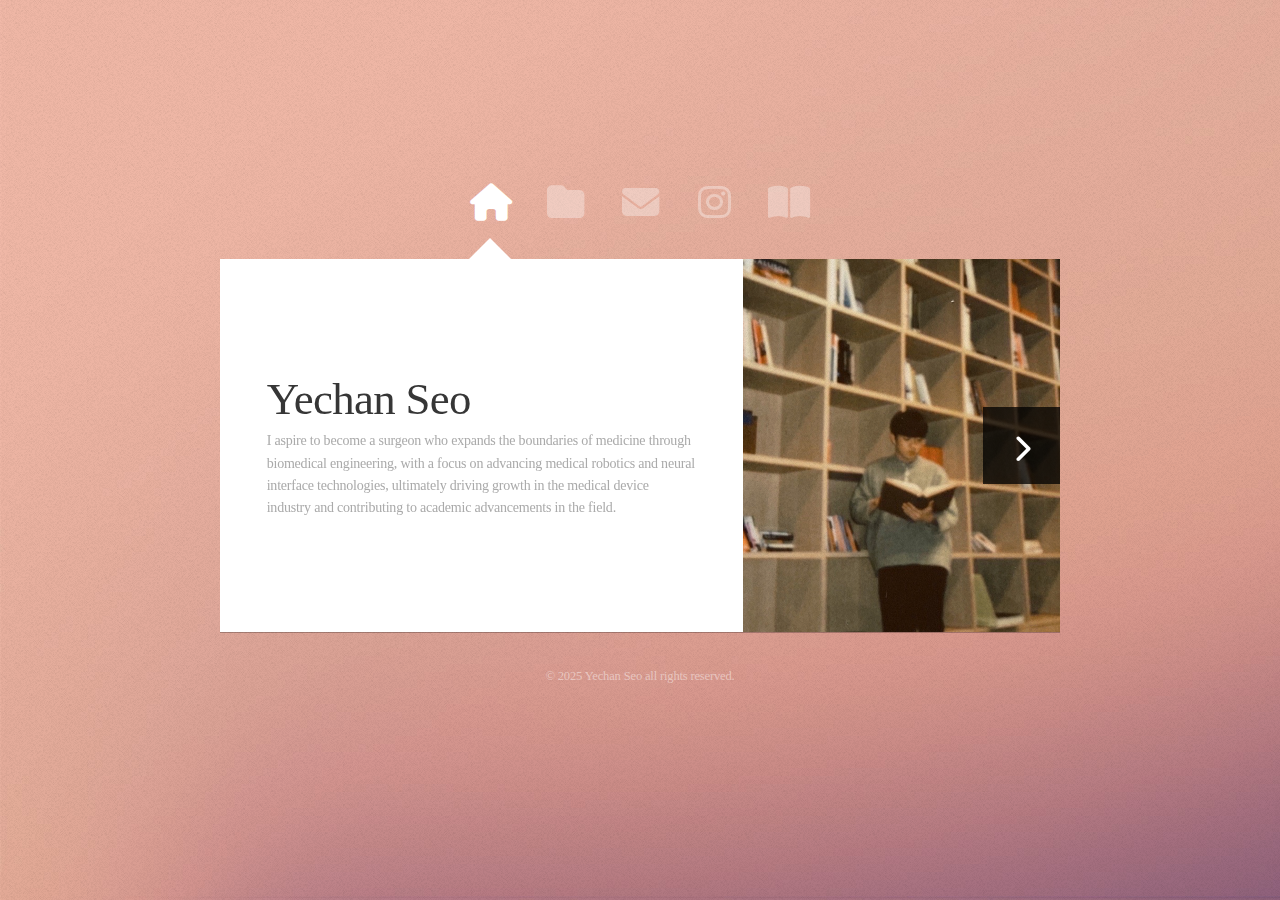
<file: index.html>
<!DOCTYPE HTML>
<!--
	Astral by HTML5 UP
	html5up.net | @ajlkn
	Free for personal and commercial use under the CCA 3.0 license (html5up.net/license)
-->
<html>
	<head>
		<title>Yechan's Time-Space</title>
		<meta charset="utf-8" />
		<meta name="viewport" content="width=device-width, initial-scale=1, user-scalable=no" />
		<link rel="stylesheet" href="assets/css/main.css" />
		<link rel="stylesheet" href="https://cdnjs.cloudflare.com/ajax/libs/font-awesome/6.4.0/css/all.min.css">
		<noscript><link rel="stylesheet" href="assets/css/noscript.css" /></noscript>
	</head>
	<body class="is-preload">

		<!-- Wrapper-->
			<div id="wrapper">

				<!-- Nav -->
					<nav id="nav">
						<a href="#" class="icon solid fa-home"><span>Home</span></a>
						<a href="#work" class="icon solid fa-folder"><span>Work</span></a>
						<a href="#contact" class="icon solid fa-envelope"><span>Contact</span></a>
						<a href="https://instagram.com/s_yechxn" class="icon brands fa-instagram"><span>Instagram</span></a>
						<a href="https://velog.io/@yechxn" class="icon solid fa-book-open"><span>Blog</span></a>
					</nav>

				<!-- Main -->
					<div id="main">

						<!-- Me -->
							<article id="home" class="panel intro">
								<header>
									<h1>Yechan Seo</h1>
									<p>I aspire to become a surgeon who expands the boundaries of medicine through biomedical engineering, with a focus on advancing medical robotics and neural interface technologies, ultimately driving growth in the medical device industry and contributing to academic advancements in the field.</p>
								</header>
								<a href="#work" class="jumplink pic">
									<span class="arrow icon solid fa-chevron-right"><span>See my work</span></span>
									<img src="images/me.jpg" alt="" />
								</a>
							</article>

						<!-- Education -->
						<article id="work" class="panel">
							<header>
								<h2>Education</h2>
							</header>
							<p>
								<ul>
									<li>
										<strong>Seoul National University College of Medicine</strong><br>
										<span>March 2021 - February 2028 (Expected Graduation)</span><br>
										<span>Major: Medicine</span>
										<ul>
											<li><strong>Premedicine Program:</strong> March 2021 - February 2023 (Completed)</li>
											<li><strong>Medicine Program:</strong> February 2023 - February 2028 (Expected Graduation)</li>
										</ul>
									</li>
								</ul>
							</p>
							<p>
								<ul>
									<li>
										<strong>Gyeonggi Science High School for the Gifted</strong><br>
										<span>Graduated: February 2021</span><br>
										<span>Major: Physics and Mathematics (Valedictorian)</span>
									</li>
								</ul>
							</p>
							<p>
								<ul>

									<li>
										<strong>Gap Year for AI, BCI, Robotics, and XR Research (2024)</strong><br>
										<span>Conducting interdisciplinary research on AI, BCI, robotics, and XR at the Department of Transdisciplinary Medicine, Seoul National University Hospital.</span><br>
										<span>Advisor: Prof. Hyoun-Joong Kong</span><br>
										<span>Research Lab: <a href="https://snuh.medisc.org/" target="_blank">https://snuh.medisc.org/</a></span>
									</li>
								</ul>
							</p>
						</article>

						<!-- Education -->
						<article id="work" class="panel">
							<header>
								<h2>News</h2>
							</header>
							<p>
								<ul>
									<li>
										<strong>Seoul National University College of Medicine</strong><br>
										<ul>
											<li><a href="https://medicine.snu.ac.kr/fnt/bbm/bbs/selectBoardArticleView.do?nttId=22193" target="_blank"><strong>Seoul National University College of Medicine Future Talent Award (Kwon Jun-Soo Clinical Medicine Student Research Award)</strong> (2024)</a></span></li>
											<li><a href="https://medicine.snu.ac.kr/fnt/bbm/bbs/selectBoardArticleView.do?nttId=22193" target="_blank"><strong>Hwang Jun-Sik Student Fellowship</strong> (2023, 2024)</a></span></li>
										</ul>
									</li>
								</ul>
							</p>
							<p>
								<ul>
									<li>
										<strong>Korean News</strong><br>
										<ul>
											<li><a href="https://www.doctorsnews.co.kr/news/articleView.html?idxno=157777" target="_blank"><strong>경추척수증 수술 예후 예측 AI 모델 개발</strong> (의협신문)</a></span></li>
											<li><a href="https://www.newsmp.com/news/articleView.html?idxno=244456" target="_blank"><strong>서울대병원, 경추척수증 수술 예후 예측 AI 개발 外</strong> (의약뉴스)</a></span></li>
											<li><a href="https://www.kgnews.co.kr/news/article.html?no=559572" target="_blank"><strong>경기과학고 ‘눈부신 활약’ 정보올림피아드 대회 등 각종 국제무대서 수상 쾌거</strong> (경기신문)</a></span></li>
										</ul>
									</li>
								</ul>
							</p>
						</article>

						<!-- Education -->
						<article id="work" class="panel">
							<header>
							  <h2>Research</h2>
							</header>
							<p>
							  <ul>
								<li>
								  <strong>(1) AI Research</strong>
								  <ul>
									<li>
									  <strong>Co-First Author:</strong> <em>Machine learning-based models for optimizing outpatient follow-up schedules after cervical spinal laminoplasty surgery</em><br>
									  <span>Published in <em>BMC Medical Informatics and Decision Making (2024)</em></span><br>
									  <a href="https://doi.org/10.1186/s12911-024-02693-y" target="_blank">https://doi.org/10.1186/s12911-024-02693-y</a><br>
									  <strong>Research Summary:</strong> Developed and validated a machine learning-based framework to optimize clinical follow-up schedules for patients undergoing cervical laminoplasty. Leveraged time-series patient data, including the Japanese Orthopedic Association (JOA) scores from multiple postoperative timepoints, to predict 2-year outcomes using various machine learning algorithms. Achieved the highest predictive performance (AUC 0.90 ± 0.13) with an LSTM-based model.
									</li>
								  </ul>
								</li>
								<li>
								  <strong>(2) AI + BCI Research</strong>
								  <ul>
									<li>
									  <strong>First Author:</strong> <em>Functional Near-Infrared Spectroscopy Signals as Biomarkers for the Quantitative Assessment of Nausea: A Pilot Study</em><br>
									  <span>Presented at the Spring Academic Conference of The Korean Society of Medical Informatics (KOSMI) (2024)</span><br>
									  <strong>Research Summary:</strong> Conducted a pilot study exploring the use of functional Near-Infrared Spectroscopy (fNIRS) signals as biomarkers for objectively quantifying nausea, a primary symptom of cybersickness. Achieved a significant predictive accuracy with an R² value of 0.9045.
									</li>
									<li>
									  <strong>First Author:</strong> <em>Development of an EEG-Based Real-Time Attention State Classification Machine Learning Model: Enhancing Achievement in Medical VR Training</em><br>
									  <span>Presented at the Korean Society of Computer Information (KSCI) Spring Academic Conference (2024)</span><br>
									  <strong>Award:</strong> Best Paper Award<br>
									  <strong>Research Summary:</strong> Developed a real-time EEG-based attention state classification model integrated into a VR training program for preoperative education, achieving a high performance (AUROC = 0.9336).
									</li>
								  </ul>
								</li>
								<li>
								  <strong>(3) BCI</strong>
								  <ul>
									<li>
									  <strong>First Author:</strong> <em>Generating a Realistic Rolling Illusion in Immersive Virtual Reality Environment Using Galvanic Vestibular Stimulation</em><br>
									  <span>Presented at the Fall Academic Conference of The Korean Society of Medical Informatics (KOSMI) (2024)</span><br>
									  <strong>Research Summary:</strong> Investigated the efficacy of transcranial alternating current stimulation (tACS) applied to the vestibular nerve for inducing a rolling illusion in a VR environment, enhancing the sense of presence.
									</li>
								  </ul>
								</li>
								<li>
								  <strong>(4) Robotics Research Expertise</strong>
								  <ul>
									<li>
									  Currently developing a medical robot leveraging BCI-XR interaction frameworks in the Department of Transdisciplinary Medicine at Seoul National University.
									</li>
								  </ul>
								</li>
								<li>
									<strong>(5) Neuroadaptive Mixed Reality & BCI Robotics</strong>
									<ul>
									  <li>
										Developing <strong>OpenGalea</strong>, an open-source neuroadaptive mixed reality system integrating <strong>BCI and XR</strong> using OpenBCI and Meta Quest 3.
									  </li>
									  <li>
										Designed a <strong>brainwave-driven interaction system</strong> enabling real-time mental state classification (e.g., Attention vs. Relaxation) and co-located collaborative MR experiences.
									  </li>
									  <li>
										Implemented a custom <strong>machine learning model</strong> for real-time EEG-based attention state classification, facilitating seamless BCI-controlled interactions.
									  </li>
									  <li>
										Developed a multiplayer MR experience where users synchronize their brainwave states to control virtual environments.
									  </li>
									  <li>
										Engineered an affordable <strong>EEG-integrated headset</strong> by modifying the OpenBCI Ultracortex IV, reducing costs by over 15x compared to commercial solutions.
									  </li>
									  <li>
										<strong>Awarded "Best MR Lifestyle App for Meta Quest - Honorable Mention (Top 3)"</strong> at MIT Reality Hack 2025.
									  </li>
									  <li>
										<a href="https://github.com/Caerii/OpenGalea" target="_blank">GitHub Repository</a> | 
										<a href="https://devpost.com/software/opengalea" target="_blank">Devpost</a> | 
										<a href="https://youtu.be/qLijOJMBI6s" target="_blank">Demo Video</a>
									  </li>
									</ul>
								  </li>																						  
								</ul>
							</p>
						  </article>
						  
						<!-- Education -->
						<article id="work" class="panel">
							<header>
							  <h2>Professional Experience</h2>
							</header>
							<ul>
							  <li>
								<strong>Seoul National University Hospital, Medical Spatial Computing (MEDISC) Labs</strong><br>
								<span>Researcher (December 2021 - Present)</span>
								<ul> 
								  <li><strong>Medical AI:</strong> Developing medical AI solutions for specific tasks (ANI) and foundational models for broader applications in the medical domain (AGI).</li>
								  <li><strong>Medical Robotics:</strong> Conducting research on medical robotics development and optimizing human-robot interaction (HRI) in the medical domain using BCI and XR technologies.</li>
								  <li><strong>BCI Research:</strong> Investigating neural mechanisms through encoding (actuation) and decoding (biological signal interpretation) for practical applications.</li>
								  <a href="https://medisc.org/bbs/board.php?bo_table=researcher" target="_blank">MEDISC Researchers Directory</a>
								</ul> 
							  </li>
							  <li>
								<strong>AIRS Medical</strong><br>
								<span>AI Research Scientist (January 2022 - December 2022)</span>
								<p>Conducted research on AI-driven solutions for accelerating MRI acquisition processes.<br>
								AIRS Medical is a startup specializing in AI for MRI acceleration technologies, securing Series B funding in July 2022 and Series C funding in July 2024.</p>
							  </li>
							  <li>
								<strong>Laplacian</strong><br>
								<span>Founder and Representative (2024 - Present)</span>
								<p>A research group dedicated to developing control systems for medical robotics leveraging XR and BCI technologies.<br>
								Selected for the <strong>Seoul National University Center for Entrepreneurship & Innovation</strong> support program, receiving funding and mentorship.</p>
							  </li>
							  <li>
								<strong>Curriculum Path Model (CPM)</strong><br>
								<span>Completed a specialized curriculum within the Premedicine program at Seoul National University College of Medicine.</span>
								<ul>
								  <li>Linear Algebra 1, 2</li>
								  <li>Introduction to Analysis</li>
								  <li>Concepts and Practices of Computers</li>
								  <li>Statistics for Life Sciences</li>
								  <li>Mathematical Foundations of Deep Neural Networks</li>
								  <li>Introduction to Data Science</li>
								  <li>Venture Startup and Web Programming 2</li>
								  <li>Electricity and Magnetism</li>
								  <li>Quantum Physics 1, 2</li>
								</ul>
							  </li>
							</ul>
						</article>
						  
						<!-- Awards-Honors -->
						<article id="work" class="panel">
							<header>
							  <h2>Awards and Honors</h2>
							</header>
							<ul>
							  <li><strong>Seoul National University College of Medicine Future Talent Award (Kwon Jun-Soo Clinical Medicine Student Research Award)</strong> (2024)</li>
							  <li><strong>Student Research Award</strong>, Seoul National University College of Medicine Premedicine Program (2022)</li>
							  <li><strong>Honorable Mention</strong>, International Mathematical Modeling Challenge (IMMC) 2019<br>
								<span>Represented South Korea as a national team member.</span>
							  </li>
							  <li><strong>Best Paper Award</strong>, Korean Society of Computer Information (2024)</li>
							  <li><strong>Best MR Lifestyle App for Meta Quest - Honorable Mention (Top 3)</strong>, MIT Reality Hack (2025)</li>
							  <li><strong>Priority Selection</strong>, Korean Physics Olympiad Winter School (2019, 2020)</li>
							  <li><strong>2nd Place</strong>, Seoul National University Hospital LLM Hackathon (2024)</li>
							  <li><strong>4th Place</strong>, Bundang Seoul National University Hospital Datathon (2023)</li>
							</ul>
						  </article>
						  
						<!-- Technical-Skills -->
						<article id="work" class="panel">
							<header>
							  <h2>Technical Skills</h2>
							</header>
							<ul>
							  <li><strong>Programming:</strong> Python, C, MATLAB</li>
							  <li><strong>Machine Learning Frameworks:</strong> PyTorch, TensorFlow</li>
							  <li><strong>AI and LLM Applications:</strong> LangChain, Hugging Face Transformers</li>
							  <li><strong>Biosignal Analysis:</strong> fNIRS, EEG, EMG (preprocessing, feature extraction, and classification)</li>
							  <li><strong>Data Analysis:</strong> Pandas, NumPy, SciPy</li>
							  <li><strong>Robotics:</strong> Isaac Sim, Reinforcement Learning, ROS, Control Algorithms</li>
							  <li><strong>Real-Time Systems:</strong> Pylsl (real-time bio-signal communication and ML inferencing systems)</li>
							</ul>
						</article>

						<!-- Leadership Experience -->
						<article id="work" class="panel">
							<header>
								<h2>Leadership Experience</h2>
							</header>
							<p>
								<ul>
									<li>
									<strong>MD Winners 18th President, Seoul National University College of Medicine</strong><br>
									<span>18th President: 2024.01.~2024.12., 17th Vice President: 2023.01.~2023.12.</span><br>
									<span>
										MD Winners, founded in 2007, is the first medical economics and business society in South Korea, affiliated with Seoul National University College of Medicine. The society aims to foster future medical entrepreneurs, policymakers, and healthcare managers under the vision of "Growing the Pie" to drive growth in Korea's healthcare industry. MD Winners consists of 116 members, including an 8-member executive team, dedicated to nurturing excellence in medicine and beyond.
									</span>
									<strong>Key Events Organized by MD Winners:</strong>
									<ul>
										<li><strong>Healthcare Management Symposium (HMS):</strong> An annual conference showcasing team project results and featuring expert speakers from the healthcare industry, finance, and academia. Successfully hosted the 2024 HMS, a medical startup-focused event, attracting 150 medical students nationwide.</li>
										<li><strong>Winners Talk Seminar Series:</strong> Biweekly seminars fostering practical discussions with professionals from various fields to sustain interest in healthcare entrepreneurship.</li>
										<li><strong>Hackathons:</strong> Regularly held hackathons during semester breaks, focusing on ideating and developing MVPs for practical healthcare solutions. In 2024, organized two AI/XR hackathons in collaboration with the Department of Transdisciplinary Medicine at Seoul National University.</li>
										<li><strong>Team Projects:</strong> Year-long team-based research and development projects aimed at creating impactful outputs in the medical industry.</li>
										<span>For more details, visit <a href="http://www.mdwinners.co.kr" target="_blank">the official MD Winners website</a>.</span>
									</ul>
									</li>
								</ul>
							</p>
							<p>
								<ul>
									<li>
									<strong>Medical Frontiers Cooperation (MFC) 57th President (United Medical Volunteer Group)</strong><br>
									<span>A joint medical volunteer group comprising Seoul National University College of Medicine, Seoul National University School of Dentistry, and Ewha Womans University College of Medicine.</span><br>
									<span>
										The group organizes medical volunteer activities such as seasonal clinics in rural areas and weekend clinics in urban regions to support underserved communities.
									</span>
									<ul>
										<li>Conducted seasonal medical volunteer activities in Gyechon-ri, Pyeongchang, Korea</li>
										<li>Hosted weekend clinics in Jongno-gu, Seoul, Korea</li>
									</ul>
								</li>
								</ul>
							</p>
							<p>
								<ul>
									<li>
									<strong>GIV (Global Inter-culturing and Volunteering) 37th President</strong><br>
									<span>2022 Fall Semester (Executive Team: 2021 Fall Semester - 2022 Fall Semester)</span><br>
									<ul>
										<li>Led a volunteer delegation to Taipei Korean School in Taiwan (2023.02.05 - 2023.02.15)</li>
										<li>Organized educational volunteering trips to Yongdae Elementary School in Inje, Korea:
											<ul>
												<li>1st Trip: 2022.07.31 - 2022.08.06</li>
												<li>2nd Trip: 2024.08.04 - 2024.08.10</li>
											</ul>
										</li>
									</ul>
									</li>
								</ul>
							</p>
							<p>
								<ul>
									<li>
									<strong>IT Director, Seoul National University College of Medicine Student Council</strong><br>
									<span>March 2022 - February 2023, December 2023 - Present</span><br>
									<ul>
										<li>Managed the student council's web server and drive system</li>
										<li>Oversaw IT infrastructure</li>
									</ul>
									</li>
								</ul>
							</p>
							<p>
								<ul>
									<li>
									<strong>FOS (Fist of SNU)</strong><br>
									<span>Captain of Seoul National University Boxing Club (2022)</span>
									</li>
								</ul>
							</p>
						</article>
						


						<!-- Languages -->
						<article id="work" class="panel">
							<header>
							  <h2>Languages</h2>
							</header>
							<ul>
							  <li>Korean (Native)</li>
							  <li>English (Professional Proficiency)</li>
							</ul>
						</article>
						  

						<!-- Work -->
							<article id="work" class="panel">
								<header>
									<h2>Images</h2>
								</header>
								<p>
									Archiving the Moments of My Life
								</p>
								<section>
									<div class="row">
										<div class="col-4 col-6-medium col-12-small">
											<a href="#" class="image fit"><img src="images/pic01.jpg" alt=""></a>
										</div>
										<div class="col-4 col-6-medium col-12-small">
											<a href="#" class="image fit"><img src="images/pic02.jpg" alt=""></a>
										</div>
										<div class="col-4 col-6-medium col-12-small">
											<a href="#" class="image fit"><img src="images/pic03.jpg" alt=""></a>
										</div>
										<div class="col-4 col-6-medium col-12-small">
											<a href="#" class="image fit"><img src="images/pic04.jpg" alt=""></a>
										</div>
										<div class="col-4 col-6-medium col-12-small">
											<a href="#" class="image fit"><img src="images/pic05.jpg" alt=""></a>
										</div>
										<div class="col-4 col-6-medium col-12-small">
											<a href="#" class="image fit"><img src="images/pic06.jpg" alt=""></a>
										</div>
										<div class="col-4 col-6-medium col-12-small">
											<a href="#" class="image fit"><img src="images/pic07.jpg" alt=""></a>
										</div>
										<div class="col-4 col-6-medium col-12-small">
											<a href="#" class="image fit"><img src="images/pic08.jpg" alt=""></a>
										</div>
										<div class="col-4 col-6-medium col-12-small">
											<a href="#" class="image fit"><img src="images/pic09.jpg" alt=""></a>
										</div>
										<div class="col-4 col-6-medium col-12-small">
											<a href="#" class="image fit"><img src="images/pic10.jpg" alt=""></a>
										</div>
										<div class="col-4 col-6-medium col-12-small">
											<a href="#" class="image fit"><img src="images/pic11.jpg" alt=""></a>
										</div>
										<div class="col-4 col-6-medium col-12-small">
											<a href="#" class="image fit"><img src="images/pic12.jpg" alt=""></a>
										</div>
									</div>
								</section>
							</article>

						<!-- Contact -->
							<article id="contact" class="panel">
								<header>
									<h2>Contact Me</h2>
								</header>
								<form action="https://formspree.io/f/xqakyler" method="post">
									<div>
										<div class="row">
											<div class="col-6 col-12-medium">
												<input type="text" name="name" placeholder="Name" />
											</div>
											<div class="col-6 col-12-medium">
												<input type="text" name="email" placeholder="Email" />
											</div>
											<div class="col-12">
												<input type="text" name="subject" placeholder="Subject" />
											</div>
											<div class="col-12">
												<textarea name="message" placeholder="Message" rows="6"></textarea>
											</div>
											<div class="col-12">
												<input type="submit" value="Send Message" />
											</div>
										</div>
									</div>
								</form>
							</article>

					</div>

				<!-- Footer -->
					<div id="footer">
						<ul class="copyright">
							<li>&copy; 2025 Yechan Seo all rights reserved.</li>
						</ul>
					</div>

			</div>

		<!-- Scripts -->
			<script src="assets/js/jquery.min.js"></script>
			<script src="assets/js/browser.min.js"></script>
			<script src="assets/js/breakpoints.min.js"></script>
			<script src="assets/js/util.js"></script>
			<script src="assets/js/main.js"></script>

	</body>
</html>
</file>
<file: assets/css/noscript.css>
/*
	Astral by HTML5 UP
	html5up.net | @ajlkn
	Free for personal and commercial use under the CCA 3.0 license (html5up.net/license)
*/

/* Wrapper */

	#wrapper {
		opacity: 1 !important;
	}

/* Nav */

	#nav a {
		opacity: 1.0;
	}

		#nav a:before, #nav a:after {
			display: none;
		}

		#nav a span {
			top: 0;
			opacity: 1.0;
		}

			#nav a span:after {
				display: none;
			}

/* Main */

	#main {
		background: none;
		box-shadow: none;
	}

		#main > .panel {
			background: #ffffff;
			margin-bottom: 2em;
		}

			#main > .panel:last-child {
				margin-bottom: 0;
			}
</file>
<file: assets/css/main.css>
@import url("https://fonts.googleapis.com/css?family=Source+Sans+Pro:300,400,300italic,400italic");
@import url("fontawesome-all.min.css");

/*
	Astral by HTML5 UP
	html5up.net | @ajlkn
	Free for personal and commercial use under the CCA 3.0 license (html5up.net/license)
*/

html, body, div, span, applet, object,
iframe, h1, h2, h3, h4, h5, h6, p, blockquote,
pre, a, abbr, acronym, address, big, cite,
code, del, dfn, em, img, ins, kbd, q, s, samp,
small, strike, strong, sub, sup, tt, var, b,
u, i, center, dl, dt, dd, ol, ul, li, fieldset,
form, label, legend, table, caption, tbody,
tfoot, thead, tr, th, td, article, aside,
canvas, details, embed, figure, figcaption,
footer, header, hgroup, menu, nav, output, ruby,
section, summary, time, mark, audio, video {
	margin: 0;
	padding: 0;
	border: 0;
	font-size: 100%;
	font: inherit;
	vertical-align: baseline;}

article, aside, details, figcaption, figure,
footer, header, hgroup, menu, nav, section {
	display: block;}

body {
	line-height: 1;
}

ol, ul {
	list-style: none;
}

blockquote, q {
	quotes: none;
}

	blockquote:before, blockquote:after, q:before, q:after {
		content: '';
		content: none;
	}

table {
	border-collapse: collapse;
	border-spacing: 0;
}

body {
	-webkit-text-size-adjust: none;
}

mark {
	background-color: transparent;
	color: inherit;
}

input::-moz-focus-inner {
	border: 0;
	padding: 0;
}

input, select, textarea {
	-moz-appearance: none;
	-webkit-appearance: none;
	-ms-appearance: none;
	appearance: none;
}

/* Row */

	.row {
		display: flex;
		flex-wrap: wrap;
		box-sizing: border-box;
		align-items: stretch;
	}

		.row > * {
			box-sizing: border-box;
		}

		.row.gtr-uniform > * > :last-child {
			margin-bottom: 0;
		}

		.row.aln-left {
			justify-content: flex-start;
		}

		.row.aln-center {
			justify-content: center;
		}

		.row.aln-right {
			justify-content: flex-end;
		}

		.row.aln-top {
			align-items: flex-start;
		}

		.row.aln-middle {
			align-items: center;
		}

		.row.aln-bottom {
			align-items: flex-end;
		}

		.row > .imp {
			order: -1;
		}

		.row > .col-1 {
			width: 8.33333%;
		}

		.row > .off-1 {
			margin-left: 8.33333%;
		}

		.row > .col-2 {
			width: 16.66667%;
		}

		.row > .off-2 {
			margin-left: 16.66667%;
		}

		.row > .col-3 {
			width: 25%;
		}

		.row > .off-3 {
			margin-left: 25%;
		}

		.row > .col-4 {
			width: 33.33333%;
		}

		.row > .off-4 {
			margin-left: 33.33333%;
		}

		.row > .col-5 {
			width: 41.66667%;
		}

		.row > .off-5 {
			margin-left: 41.66667%;
		}

		.row > .col-6 {
			width: 50%;
		}

		.row > .off-6 {
			margin-left: 50%;
		}

		.row > .col-7 {
			width: 58.33333%;
		}

		.row > .off-7 {
			margin-left: 58.33333%;
		}

		.row > .col-8 {
			width: 66.66667%;
		}

		.row > .off-8 {
			margin-left: 66.66667%;
		}

		.row > .col-9 {
			width: 75%;
		}

		.row > .off-9 {
			margin-left: 75%;
		}

		.row > .col-10 {
			width: 83.33333%;
		}

		.row > .off-10 {
			margin-left: 83.33333%;
		}

		.row > .col-11 {
			width: 91.66667%;
		}

		.row > .off-11 {
			margin-left: 91.66667%;
		}

		.row > .col-12 {
			width: 100%;
		}

		.row > .off-12 {
			margin-left: 100%;
		}

		.row.gtr-0 {
			margin-top: 0em;
			margin-left: 0em;
		}

			.row.gtr-0 > * {
				padding: 0em 0 0 0em;
			}

			.row.gtr-0.gtr-uniform {
				margin-top: 0em;
			}

				.row.gtr-0.gtr-uniform > * {
					padding-top: 0em;
				}

		.row.gtr-25 {
			margin-top: -0.3125em;
			margin-left: -0.3125em;
		}

			.row.gtr-25 > * {
				padding: 0.3125em 0 0 0.3125em;
			}

			.row.gtr-25.gtr-uniform {
				margin-top: -0.3125em;
			}

				.row.gtr-25.gtr-uniform > * {
					padding-top: 0.3125em;
				}

		.row.gtr-50 {
			margin-top: -0.625em;
			margin-left: -0.625em;
		}

			.row.gtr-50 > * {
				padding: 0.625em 0 0 0.625em;
			}

			.row.gtr-50.gtr-uniform {
				margin-top: -0.625em;
			}

				.row.gtr-50.gtr-uniform > * {
					padding-top: 0.625em;
				}

		.row {
			margin-top: -1.25em;
			margin-left: -1.25em;
		}

			.row > * {
				padding: 1.25em 0 0 1.25em;
			}

			.row.gtr-uniform {
				margin-top: -1.25em;
			}

				.row.gtr-uniform > * {
					padding-top: 1.25em;
				}

		.row.gtr-150 {
			margin-top: -1.875em;
			margin-left: -1.875em;
		}

			.row.gtr-150 > * {
				padding: 1.875em 0 0 1.875em;
			}

			.row.gtr-150.gtr-uniform {
				margin-top: -1.875em;
			}

				.row.gtr-150.gtr-uniform > * {
					padding-top: 1.875em;
				}

		.row.gtr-200 {
			margin-top: -2.5em;
			margin-left: -2.5em;
		}

			.row.gtr-200 > * {
				padding: 2.5em 0 0 2.5em;
			}

			.row.gtr-200.gtr-uniform {
				margin-top: -2.5em;
			}

				.row.gtr-200.gtr-uniform > * {
					padding-top: 2.5em;
				}

		@media screen and (max-width: 1680px) {

			.row {
				display: flex;
				flex-wrap: wrap;
				box-sizing: border-box;
				align-items: stretch;
			}

				.row > * {
					box-sizing: border-box;
				}

				.row.gtr-uniform > * > :last-child {
					margin-bottom: 0;
				}

				.row.aln-left {
					justify-content: flex-start;
				}

				.row.aln-center {
					justify-content: center;
				}

				.row.aln-right {
					justify-content: flex-end;
				}

				.row.aln-top {
					align-items: flex-start;
				}

				.row.aln-middle {
					align-items: center;
				}

				.row.aln-bottom {
					align-items: flex-end;
				}

				.row > .imp-xlarge {
					order: -1;
				}

				.row > .col-1-xlarge {
					width: 8.33333%;
				}

				.row > .off-1-xlarge {
					margin-left: 8.33333%;
				}

				.row > .col-2-xlarge {
					width: 16.66667%;
				}

				.row > .off-2-xlarge {
					margin-left: 16.66667%;
				}

				.row > .col-3-xlarge {
					width: 25%;
				}

				.row > .off-3-xlarge {
					margin-left: 25%;
				}

				.row > .col-4-xlarge {
					width: 33.33333%;
				}

				.row > .off-4-xlarge {
					margin-left: 33.33333%;
				}

				.row > .col-5-xlarge {
					width: 41.66667%;
				}

				.row > .off-5-xlarge {
					margin-left: 41.66667%;
				}

				.row > .col-6-xlarge {
					width: 50%;
				}

				.row > .off-6-xlarge {
					margin-left: 50%;
				}

				.row > .col-7-xlarge {
					width: 58.33333%;
				}

				.row > .off-7-xlarge {
					margin-left: 58.33333%;
				}

				.row > .col-8-xlarge {
					width: 66.66667%;
				}

				.row > .off-8-xlarge {
					margin-left: 66.66667%;
				}

				.row > .col-9-xlarge {
					width: 75%;
				}

				.row > .off-9-xlarge {
					margin-left: 75%;
				}

				.row > .col-10-xlarge {
					width: 83.33333%;
				}

				.row > .off-10-xlarge {
					margin-left: 83.33333%;
				}

				.row > .col-11-xlarge {
					width: 91.66667%;
				}

				.row > .off-11-xlarge {
					margin-left: 91.66667%;
				}

				.row > .col-12-xlarge {
					width: 100%;
				}

				.row > .off-12-xlarge {
					margin-left: 100%;
				}

				.row.gtr-0 {
					margin-top: 0em;
					margin-left: 0em;
				}

					.row.gtr-0 > * {
						padding: 0em 0 0 0em;
					}

					.row.gtr-0.gtr-uniform {
						margin-top: 0em;
					}

						.row.gtr-0.gtr-uniform > * {
							padding-top: 0em;
						}

				.row.gtr-25 {
					margin-top: -0.3125em;
					margin-left: -0.3125em;
				}

					.row.gtr-25 > * {
						padding: 0.3125em 0 0 0.3125em;
					}

					.row.gtr-25.gtr-uniform {
						margin-top: -0.3125em;
					}

						.row.gtr-25.gtr-uniform > * {
							padding-top: 0.3125em;
						}

				.row.gtr-50 {
					margin-top: -0.625em;
					margin-left: -0.625em;
				}

					.row.gtr-50 > * {
						padding: 0.625em 0 0 0.625em;
					}

					.row.gtr-50.gtr-uniform {
						margin-top: -0.625em;
					}

						.row.gtr-50.gtr-uniform > * {
							padding-top: 0.625em;
						}

				.row {
					margin-top: -1.25em;
					margin-left: -1.25em;
				}

					.row > * {
						padding: 1.25em 0 0 1.25em;
					}

					.row.gtr-uniform {
						margin-top: -1.25em;
					}

						.row.gtr-uniform > * {
							padding-top: 1.25em;
						}

				.row.gtr-150 {
					margin-top: -1.875em;
					margin-left: -1.875em;
				}

					.row.gtr-150 > * {
						padding: 1.875em 0 0 1.875em;
					}

					.row.gtr-150.gtr-uniform {
						margin-top: -1.875em;
					}

						.row.gtr-150.gtr-uniform > * {
							padding-top: 1.875em;
						}

				.row.gtr-200 {
					margin-top: -2.5em;
					margin-left: -2.5em;
				}

					.row.gtr-200 > * {
						padding: 2.5em 0 0 2.5em;
					}

					.row.gtr-200.gtr-uniform {
						margin-top: -2.5em;
					}

						.row.gtr-200.gtr-uniform > * {
							padding-top: 2.5em;
						}

		}

		@media screen and (max-width: 1280px) {

			.row {
				display: flex;
				flex-wrap: wrap;
				box-sizing: border-box;
				align-items: stretch;
			}

				.row > * {
					box-sizing: border-box;
				}

				.row.gtr-uniform > * > :last-child {
					margin-bottom: 0;
				}

				.row.aln-left {
					justify-content: flex-start;
				}

				.row.aln-center {
					justify-content: center;
				}

				.row.aln-right {
					justify-content: flex-end;
				}

				.row.aln-top {
					align-items: flex-start;
				}

				.row.aln-middle {
					align-items: center;
				}

				.row.aln-bottom {
					align-items: flex-end;
				}

				.row > .imp-large {
					order: -1;
				}

				.row > .col-1-large {
					width: 8.33333%;
				}

				.row > .off-1-large {
					margin-left: 8.33333%;
				}

				.row > .col-2-large {
					width: 16.66667%;
				}

				.row > .off-2-large {
					margin-left: 16.66667%;
				}

				.row > .col-3-large {
					width: 25%;
				}

				.row > .off-3-large {
					margin-left: 25%;
				}

				.row > .col-4-large {
					width: 33.33333%;
				}

				.row > .off-4-large {
					margin-left: 33.33333%;
				}

				.row > .col-5-large {
					width: 41.66667%;
				}

				.row > .off-5-large {
					margin-left: 41.66667%;
				}

				.row > .col-6-large {
					width: 50%;
				}

				.row > .off-6-large {
					margin-left: 50%;
				}

				.row > .col-7-large {
					width: 58.33333%;
				}

				.row > .off-7-large {
					margin-left: 58.33333%;
				}

				.row > .col-8-large {
					width: 66.66667%;
				}

				.row > .off-8-large {
					margin-left: 66.66667%;
				}

				.row > .col-9-large {
					width: 75%;
				}

				.row > .off-9-large {
					margin-left: 75%;
				}

				.row > .col-10-large {
					width: 83.33333%;
				}

				.row > .off-10-large {
					margin-left: 83.33333%;
				}

				.row > .col-11-large {
					width: 91.66667%;
				}

				.row > .off-11-large {
					margin-left: 91.66667%;
				}

				.row > .col-12-large {
					width: 100%;
				}

				.row > .off-12-large {
					margin-left: 100%;
				}

				.row.gtr-0 {
					margin-top: 0em;
					margin-left: 0em;
				}

					.row.gtr-0 > * {
						padding: 0em 0 0 0em;
					}

					.row.gtr-0.gtr-uniform {
						margin-top: 0em;
					}

						.row.gtr-0.gtr-uniform > * {
							padding-top: 0em;
						}

				.row.gtr-25 {
					margin-top: -0.3125em;
					margin-left: -0.3125em;
				}

					.row.gtr-25 > * {
						padding: 0.3125em 0 0 0.3125em;
					}

					.row.gtr-25.gtr-uniform {
						margin-top: -0.3125em;
					}

						.row.gtr-25.gtr-uniform > * {
							padding-top: 0.3125em;
						}

				.row.gtr-50 {
					margin-top: -0.625em;
					margin-left: -0.625em;
				}

					.row.gtr-50 > * {
						padding: 0.625em 0 0 0.625em;
					}

					.row.gtr-50.gtr-uniform {
						margin-top: -0.625em;
					}

						.row.gtr-50.gtr-uniform > * {
							padding-top: 0.625em;
						}

				.row {
					margin-top: -1.25em;
					margin-left: -1.25em;
				}

					.row > * {
						padding: 1.25em 0 0 1.25em;
					}

					.row.gtr-uniform {
						margin-top: -1.25em;
					}

						.row.gtr-uniform > * {
							padding-top: 1.25em;
						}

				.row.gtr-150 {
					margin-top: -1.875em;
					margin-left: -1.875em;
				}

					.row.gtr-150 > * {
						padding: 1.875em 0 0 1.875em;
					}

					.row.gtr-150.gtr-uniform {
						margin-top: -1.875em;
					}

						.row.gtr-150.gtr-uniform > * {
							padding-top: 1.875em;
						}

				.row.gtr-200 {
					margin-top: -2.5em;
					margin-left: -2.5em;
				}

					.row.gtr-200 > * {
						padding: 2.5em 0 0 2.5em;
					}

					.row.gtr-200.gtr-uniform {
						margin-top: -2.5em;
					}

						.row.gtr-200.gtr-uniform > * {
							padding-top: 2.5em;
						}

		}

		@media screen and (max-width: 980px) {

			.row {
				display: flex;
				flex-wrap: wrap;
				box-sizing: border-box;
				align-items: stretch;
			}

				.row > * {
					box-sizing: border-box;
				}

				.row.gtr-uniform > * > :last-child {
					margin-bottom: 0;
				}

				.row.aln-left {
					justify-content: flex-start;
				}

				.row.aln-center {
					justify-content: center;
				}

				.row.aln-right {
					justify-content: flex-end;
				}

				.row.aln-top {
					align-items: flex-start;
				}

				.row.aln-middle {
					align-items: center;
				}

				.row.aln-bottom {
					align-items: flex-end;
				}

				.row > .imp-medium {
					order: -1;
				}

				.row > .col-1-medium {
					width: 8.33333%;
				}

				.row > .off-1-medium {
					margin-left: 8.33333%;
				}

				.row > .col-2-medium {
					width: 16.66667%;
				}

				.row > .off-2-medium {
					margin-left: 16.66667%;
				}

				.row > .col-3-medium {
					width: 25%;
				}

				.row > .off-3-medium {
					margin-left: 25%;
				}

				.row > .col-4-medium {
					width: 33.33333%;
				}

				.row > .off-4-medium {
					margin-left: 33.33333%;
				}

				.row > .col-5-medium {
					width: 41.66667%;
				}

				.row > .off-5-medium {
					margin-left: 41.66667%;
				}

				.row > .col-6-medium {
					width: 50%;
				}

				.row > .off-6-medium {
					margin-left: 50%;
				}

				.row > .col-7-medium {
					width: 58.33333%;
				}

				.row > .off-7-medium {
					margin-left: 58.33333%;
				}

				.row > .col-8-medium {
					width: 66.66667%;
				}

				.row > .off-8-medium {
					margin-left: 66.66667%;
				}

				.row > .col-9-medium {
					width: 75%;
				}

				.row > .off-9-medium {
					margin-left: 75%;
				}

				.row > .col-10-medium {
					width: 83.33333%;
				}

				.row > .off-10-medium {
					margin-left: 83.33333%;
				}

				.row > .col-11-medium {
					width: 91.66667%;
				}

				.row > .off-11-medium {
					margin-left: 91.66667%;
				}

				.row > .col-12-medium {
					width: 100%;
				}

				.row > .off-12-medium {
					margin-left: 100%;
				}

				.row.gtr-0 {
					margin-top: 0em;
					margin-left: 0em;
				}

					.row.gtr-0 > * {
						padding: 0em 0 0 0em;
					}

					.row.gtr-0.gtr-uniform {
						margin-top: 0em;
					}

						.row.gtr-0.gtr-uniform > * {
							padding-top: 0em;
						}

				.row.gtr-25 {
					margin-top: -0.3125em;
					margin-left: -0.3125em;
				}

					.row.gtr-25 > * {
						padding: 0.3125em 0 0 0.3125em;
					}

					.row.gtr-25.gtr-uniform {
						margin-top: -0.3125em;
					}

						.row.gtr-25.gtr-uniform > * {
							padding-top: 0.3125em;
						}

				.row.gtr-50 {
					margin-top: -0.625em;
					margin-left: -0.625em;
				}

					.row.gtr-50 > * {
						padding: 0.625em 0 0 0.625em;
					}

					.row.gtr-50.gtr-uniform {
						margin-top: -0.625em;
					}

						.row.gtr-50.gtr-uniform > * {
							padding-top: 0.625em;
						}

				.row {
					margin-top: -1.25em;
					margin-left: -1.25em;
				}

					.row > * {
						padding: 1.25em 0 0 1.25em;
					}

					.row.gtr-uniform {
						margin-top: -1.25em;
					}

						.row.gtr-uniform > * {
							padding-top: 1.25em;
						}

				.row.gtr-150 {
					margin-top: -1.875em;
					margin-left: -1.875em;
				}

					.row.gtr-150 > * {
						padding: 1.875em 0 0 1.875em;
					}

					.row.gtr-150.gtr-uniform {
						margin-top: -1.875em;
					}

						.row.gtr-150.gtr-uniform > * {
							padding-top: 1.875em;
						}

				.row.gtr-200 {
					margin-top: -2.5em;
					margin-left: -2.5em;
				}

					.row.gtr-200 > * {
						padding: 2.5em 0 0 2.5em;
					}

					.row.gtr-200.gtr-uniform {
						margin-top: -2.5em;
					}

						.row.gtr-200.gtr-uniform > * {
							padding-top: 2.5em;
						}

		}

		@media screen and (max-width: 736px) {

			.row {
				display: flex;
				flex-wrap: wrap;
				box-sizing: border-box;
				align-items: stretch;
			}

				.row > * {
					box-sizing: border-box;
				}

				.row.gtr-uniform > * > :last-child {
					margin-bottom: 0;
				}

				.row.aln-left {
					justify-content: flex-start;
				}

				.row.aln-center {
					justify-content: center;
				}

				.row.aln-right {
					justify-content: flex-end;
				}

				.row.aln-top {
					align-items: flex-start;
				}

				.row.aln-middle {
					align-items: center;
				}

				.row.aln-bottom {
					align-items: flex-end;
				}

				.row > .imp-small {
					order: -1;
				}

				.row > .col-1-small {
					width: 8.33333%;
				}

				.row > .off-1-small {
					margin-left: 8.33333%;
				}

				.row > .col-2-small {
					width: 16.66667%;
				}

				.row > .off-2-small {
					margin-left: 16.66667%;
				}

				.row > .col-3-small {
					width: 25%;
				}

				.row > .off-3-small {
					margin-left: 25%;
				}

				.row > .col-4-small {
					width: 33.33333%;
				}

				.row > .off-4-small {
					margin-left: 33.33333%;
				}

				.row > .col-5-small {
					width: 41.66667%;
				}

				.row > .off-5-small {
					margin-left: 41.66667%;
				}

				.row > .col-6-small {
					width: 50%;
				}

				.row > .off-6-small {
					margin-left: 50%;
				}

				.row > .col-7-small {
					width: 58.33333%;
				}

				.row > .off-7-small {
					margin-left: 58.33333%;
				}

				.row > .col-8-small {
					width: 66.66667%;
				}

				.row > .off-8-small {
					margin-left: 66.66667%;
				}

				.row > .col-9-small {
					width: 75%;
				}

				.row > .off-9-small {
					margin-left: 75%;
				}

				.row > .col-10-small {
					width: 83.33333%;
				}

				.row > .off-10-small {
					margin-left: 83.33333%;
				}

				.row > .col-11-small {
					width: 91.66667%;
				}

				.row > .off-11-small {
					margin-left: 91.66667%;
				}

				.row > .col-12-small {
					width: 100%;
				}

				.row > .off-12-small {
					margin-left: 100%;
				}

				.row.gtr-0 {
					margin-top: 0em;
					margin-left: 0em;
				}

					.row.gtr-0 > * {
						padding: 0em 0 0 0em;
					}

					.row.gtr-0.gtr-uniform {
						margin-top: 0em;
					}

						.row.gtr-0.gtr-uniform > * {
							padding-top: 0em;
						}

				.row.gtr-25 {
					margin-top: -0.3125em;
					margin-left: -0.3125em;
				}

					.row.gtr-25 > * {
						padding: 0.3125em 0 0 0.3125em;
					}

					.row.gtr-25.gtr-uniform {
						margin-top: -0.3125em;
					}

						.row.gtr-25.gtr-uniform > * {
							padding-top: 0.3125em;
						}

				.row.gtr-50 {
					margin-top: -0.625em;
					margin-left: -0.625em;
				}

					.row.gtr-50 > * {
						padding: 0.625em 0 0 0.625em;
					}

					.row.gtr-50.gtr-uniform {
						margin-top: -0.625em;
					}

						.row.gtr-50.gtr-uniform > * {
							padding-top: 0.625em;
						}

				.row {
					margin-top: -1.25em;
					margin-left: -1.25em;
				}

					.row > * {
						padding: 1.25em 0 0 1.25em;
					}

					.row.gtr-uniform {
						margin-top: -1.25em;
					}

						.row.gtr-uniform > * {
							padding-top: 1.25em;
						}

				.row.gtr-150 {
					margin-top: -1.875em;
					margin-left: -1.875em;
				}

					.row.gtr-150 > * {
						padding: 1.875em 0 0 1.875em;
					}

					.row.gtr-150.gtr-uniform {
						margin-top: -1.875em;
					}

						.row.gtr-150.gtr-uniform > * {
							padding-top: 1.875em;
						}

				.row.gtr-200 {
					margin-top: -2.5em;
					margin-left: -2.5em;
				}

					.row.gtr-200 > * {
						padding: 2.5em 0 0 2.5em;
					}

					.row.gtr-200.gtr-uniform {
						margin-top: -2.5em;
					}

						.row.gtr-200.gtr-uniform > * {
							padding-top: 2.5em;
						}

		}

/* Basic */

	html {
		box-sizing: border-box;
	}

	*, *:before, *:after {
		box-sizing: inherit;
	}

	body {
		background-image: url("images/overlay.png"), url("images/bg.jpg");
		background-repeat: repeat, no-repeat;
		background-size: auto, 100% 100%;
		background-attachment: fixed;
		overflow-y: scroll;
	}

		body.is-preload *, body.is-preload *:before, body.is-preload *:after {
			-moz-animation: none !important;
			-webkit-animation: none !important;
			-ms-animation: none !important;
			animation: none !important;
			-moz-transition: none !important;
			-webkit-transition: none !important;
			-ms-transition: none !important;
			transition: none !important;
		}

	body, input, textarea, select {
		font-family: 'Times New Roman', Times, serif;
		font-weight: 300;
		color: #777777;
		font-size: 20pt;
		line-height: 1.75em;
	}

		@media screen and (max-width: 1680px) {

			body, input, textarea, select {
				font-size: 15pt;
			}

		}

		@media screen and (max-width: 1280px) {

			body, input, textarea, select {
				font-size: 14pt;
			}

		}

		@media screen and (max-width: 736px) {

			body, input, textarea, select {
				font-size: 12pt;
			}

		}

		@media screen and (max-width: 360px) {

			body, input, textarea, select {
				font-size: 11pt;
			}

		}

	strong, b, h1, h2, h3, h4, h5, h6 {
		font-weight: 400;
		color: #363636;
	}

	h1 {
		font-size: 2.4em;
		letter-spacing: -0.015em;
	}

	h2 {
		font-size: 1.8em;
		letter-spacing: -0.015em;
	}

	h3, h4, h5, h6 {
		font-size: 1.25em;
		letter-spacing: -0.015em;
	}

	@media screen and (max-width: 736px) {

		h1 {
			font-size: 1.75em;
		}

		h2 {
			font-size: 1.375em;
		}

		h3, h4, h5, h6 {
			font-size: 1em;
		}

	}

	blockquote {
		border-left: solid 0.5em #ddd;
		padding: 1em 0 1em 2em;
		font-style: italic;
	}

	em, i {
		font-style: italic;
	}

	hr {
		border: 0;
		border-top: solid 1px #ddd;
		padding: 1.5em 0 0 0;
		margin: 1.75em 0 0 0;
	}

	sub {
		position: relative;
		top: 0.5em;
		font-size: 0.8em;
	}

	sup {
		position: relative;
		top: -0.5em;
		font-size: 0.8em;
	}

	br.clear {
		clear: both;
	}

	p, ul, ol, dl, table, blockquote, form {
		margin-bottom: 2em;
	}

/* Table */

	table {
		width: 100%;
	}

		table.default tbody tr {
			border-bottom: solid 1px #f4f4f4;
		}

		table.default td {
			padding: 0.5em 1em 0.5em 1em;
		}

		table.default th {
			text-align: left;
			font-weight: 400;
			padding: 0.5em 1em 0.5em 1em;
		}

		table.default thead {
			border-bottom: solid 2px #f4f4f4;
		}

/* Form */

	form label {
		display: block;
		font-weight: 400;
		color: #363636;
		margin: 0 0 1em 0;
	}

	form input[type="text"],
	form input[type="email"],
	form input[type="password"],
	form select,
	form textarea {
		-webkit-appearance: none;
		border: 0;
		background: #f4f4f4;
		padding: 0.75em;
		width: 100%;
		-moz-transition: background-color .25s ease-in-out;
		-webkit-transition: background-color .25s ease-in-out;
		-ms-transition: background-color .25s ease-in-out;
		transition: background-color .25s ease-in-out;
	}

		form input[type="text"]:focus,
		form input[type="email"]:focus,
		form input[type="password"]:focus,
		form select:focus,
		form textarea:focus {
			background: #f8f8f8;
		}

	form input[type="text"],
	form input[type="email"],
	form input[type="password"],
	form select {
		line-height: 1.35em;
	}

	form ::-webkit-input-placeholder {
		color: #999;
	}

	form :-moz-placeholder {
		color: #999;
	}

	form ::-moz-placeholder {
		color: #999;
	}

	form :-ms-input-placeholder {
		color: #999;
	}

/* Section/Article */

	section, article {
		margin-bottom: 3em;
	}

		section > :last-child, section:last-child, article > :last-child, article:last-child {
			margin-bottom: 0;
		}

	header {
		margin: 0 0 1.5em 0;
	}

		header > p {
			margin: 0.5em 0 0 0;
			color: #aaa;
		}

		@media screen and (max-width: 736px) {

			header {
				margin: 0 0 1em 0;
			}

		}

/* Image */

	.image {
		display: inline-block;
	}

		.image img {
			display: block;
			width: 100%;
		}

		.image.fit {
			display: block;
			width: 100%;
		}

		.image.featured {
			display: block;
			width: 100%;
			margin: 0 0 2em 0;
		}

		.image.left {
			float: left;
			margin: 0 2em 2em 0;
		}

		.image.centered {
			display: block;
			margin: 0 0 2em 0;
		}

			.image.centered img {
				margin: 0 auto;
				width: auto;
			}

/* Button */

	input[type="button"],
	input[type="submit"],
	input[type="reset"],
	button,
	.button {
		-moz-transition: background-color .25s ease-in-out;
		-webkit-transition: background-color .25s ease-in-out;
		-ms-transition: background-color .25s ease-in-out;
		transition: background-color .25s ease-in-out;
		-webkit-appearance: none;
		display: inline-block;
		background-color: #222222;
		color: #ffffff;
		border: 0;
		cursor: pointer;
		outline: 0;
		padding: 0.7em 1.5em 0.7em 1.5em;
	}

		input[type="button"]:hover,
		input[type="submit"]:hover,
		input[type="reset"]:hover,
		button:hover,
		.button:hover {
			background-color: #333333;
		}

		input[type="button"]:active,
		input[type="submit"]:active,
		input[type="reset"]:active,
		button:active,
		.button:active {
			background-color: #444444;
		}

		input[type="button"].alt,
		input[type="submit"].alt,
		input[type="reset"].alt,
		button.alt,
		.button.alt {
			background-color: #777777;
		}

			input[type="button"].alt:hover,
			input[type="submit"].alt:hover,
			input[type="reset"].alt:hover,
			button.alt:hover,
			.button.alt:hover {
				background-color: #888888;
			}

			input[type="button"].alt:active,
			input[type="submit"].alt:active,
			input[type="reset"].alt:active,
			button.alt:active,
			.button.alt:active {
				background-color: #999999;
			}

		input[type="button"].small,
		input[type="submit"].small,
		input[type="reset"].small,
		button.small,
		.button.small {
			font-size: 0.75em;
		}

		input[type="button"].large,
		input[type="submit"].large,
		input[type="reset"].large,
		button.large,
		.button.large {
			font-size: 1.25em;
			padding: 0.5em 1.25em 0.5em 1.25em;
		}

		input[type="button"].xlarge,
		input[type="submit"].xlarge,
		input[type="reset"].xlarge,
		button.xlarge,
		.button.xlarge {
			font-size: 1.5em;
			padding: 0.5em 1.25em 0.5em 1.25em;
		}

		@media screen and (max-width: 736px) {

			input[type="button"],
			input[type="submit"],
			input[type="reset"],
			button,
			.button {
				width: 100%;
			}

		}

/* List */

	ul {
		list-style: disc;
		padding-left: 1em;
	}

		ul li {
			padding-left: 0.5em;
			letter-spacing: -0.015em;
			font-size: 0.9em;
			line-height: 1.6; /* 줄 간격 설정 */
			margin: 0.25em 0 0 0;
		}

	ol {
		list-style: decimal;
		padding-left: 1.25em;
	}

		ol li {
			padding-left: 0.25em;
		}

/* Actions */

	ul.actions {
		list-style: none;
		padding-left: 0;
	}

		ul.actions li {
			display: inline-block;
			padding-left: 0;
			margin: 0 0 0 0.5em;
		}

			ul.actions li:first-child {
				margin-left: 0;
			}

		@media screen and (max-width: 736px) {

			ul.actions li {
				display: block;
				margin: 0.75em 0 0 0;
			}

				ul.actions li:first-child {
					margin-top: 0;
				}

		}

/* Icons */

	.icon {
		text-decoration: none;
		position: relative;
		text-decoration: none;
	}

		.icon:before {
			-moz-osx-font-smoothing: grayscale;
			-webkit-font-smoothing: antialiased;
			display: inline-block;
			font-style: normal;
			font-variant: normal;
			text-rendering: auto;
			line-height: 1;
			text-transform: none !important;
			font-family: 'Font Awesome 5 Free';
			font-weight: 400;
		}

		.icon.solid:before {
			font-weight: 900;
		}

		.icon.brands:before {
			font-family: 'Font Awesome 5 Brands';
		}

		.icon:before {
			line-height: inherit;
		}

		.icon > .label {
			display: none;
		}

/* Nav */

	#nav {
		text-align: center;
		height: 4.25em;
		cursor: default;
	}

		#nav a {
			position: relative;
			display: inline-block;
			color: #ffffff;
			width: 1em;
			height: 1em;
			line-height: 0.9em;
			font-size: 2.5em;
			margin: 0 0.25em 0 0.25em;
			opacity: 0.35;
			outline: 0;
			-moz-transition: opacity .25s ease-in-out;
			-webkit-transition: opacity .25s ease-in-out;
			-ms-transition: opacity .25s ease-in-out;
			transition: opacity .25s ease-in-out;
		}

			#nav a.icon:before {
				padding-right: 0;
			}

			#nav a:before {
				font-size: 0.8em;
			}

			#nav a:after {
				content: '';
				display: block;
				position: absolute;
				left: 50%;
				bottom: -0.75em;
				margin-left: -0.5em;
				border-bottom: solid 0em #ffffff;
				border-left: solid 0.5em transparent;
				border-right: solid 0.5em transparent;
				-moz-transition: border-bottom-width .25s ease-in-out;
				-webkit-transition: border-bottom-width .25s ease-in-out;
				-ms-transition: border-bottom-width .25s ease-in-out;
				transition: border-bottom-width .25s ease-in-out;
			}

			#nav a span {
				display: block;
				position: absolute;
				background: #222222;
				color: #ffffff;
				top: -2.75em;
				font-size: 0.3em;
				height: 2.25em;
				line-height: 2.25em;
				left: 50%;
				opacity: 0;
				-moz-transition: opacity .25s ease-in-out;
				-webkit-transition: opacity .25s ease-in-out;
				-ms-transition: opacity .25s ease-in-out;
				transition: opacity .25s ease-in-out;
				width: 5.5em;
				margin-left: -2.75em;
			}

				#nav a span:after {
					content: '';
					display: block;
					position: absolute;
					bottom: -0.4em;
					left: 50%;
					margin-left: -0.6em;
					border-top: solid 0.6em #222222;
					border-left: solid 0.6em transparent;
					border-right: solid 0.6em transparent;
				}

			#nav a:hover {
				opacity: 1.0;
			}

				#nav a:hover span {
					opacity: 1.0;
				}

			#nav a.active {
				opacity: 1.0;
			}

				#nav a.active:after {
					border-bottom-width: 0.5em;
				}

		@media screen and (max-width: 980px) {

			#nav a span {
				display: none;
			}

		}

/* Wrapper */

	#wrapper {
		width: 45em;
		margin: 0 auto;
		min-height: 100vh;
		max-width: 100%;
		padding: 4em 0;
		display: -moz-flex;
		display: -webkit-flex;
		display: -ms-flex;
		display: flex;
		-moz-flex-direction: column;
		-webkit-flex-direction: column;
		-ms-flex-direction: column;
		flex-direction: column;
		-moz-align-items: center;
		-webkit-align-items: center;
		-ms-align-items: center;
		align-items: center;
		-moz-justify-content: center;
		-webkit-justify-content: center;
		-ms-justify-content: center;
		justify-content: center;
		-moz-transition: opacity 1s ease-in-out;
		-webkit-transition: opacity 1s ease-in-out;
		-ms-transition: opacity 1s ease-in-out;
		transition: opacity 1s ease-in-out;
	}

		body.is-preload #wrapper {
			opacity: 0;
		}

		@media screen and (max-width: 1280px) {

			#wrapper {
				padding: 3em 0;
				max-width: calc(100% - 6em);
			}

		}

		@media screen and (max-width: 980px) {

			#wrapper {
				padding: 1.5em 0;
				max-width: calc(100% - 8em);
			}

		}

		@media screen and (max-width: 736px) {

			#wrapper {
				padding: 1em 0;
				max-width: calc(100% - 2em);
			}

		}

		@media screen and (max-width: 360px) {

			#wrapper {
				padding: 1em 0;
				max-width: 100%;
			}

		}

/* Main */

	#main {
		position: relative;
		overflow: hidden;
		width: 100%;
		background: #ffffff;
		box-shadow: 0px 1px 0px 0px rgba(0, 0, 0, 0.25);
		-moz-transition: min-height 0.5s ease-in-out, max-height 0.5s ease-in-out;
		-webkit-transition: min-height 0.5s ease-in-out, max-height 0.5s ease-in-out;
		-ms-transition: min-height 0.5s ease-in-out, max-height 0.5s ease-in-out;
		transition: min-height 0.5s ease-in-out, max-height 0.5s ease-in-out;
	}

		#main > .panel {
			-moz-transition: opacity 0.25s ease-in-out;
			-webkit-transition: opacity 0.25s ease-in-out;
			-ms-transition: opacity 0.25s ease-in-out;
			transition: opacity 0.25s ease-in-out;
			margin-bottom: 0;
			position: relative;
			padding: 3.5em 2.5em 2.5em 2.5em;
			width: 100%;
		}

			#main > .panel.inactive {
				opacity: 0;
			}

			@media screen and (max-width: 736px) {

				#main > .panel {
					padding: 2em 1.5em 1.5em 1.5em;
				}

			}

			#main > .panel.intro {
				padding: 0;
				height: 20em;
				display: -moz-flex;
				display: -webkit-flex;
				display: -ms-flex;
				display: flex;
				-moz-flex-direction: row;
				-webkit-flex-direction: row;
				-ms-flex-direction: row;
				flex-direction: row;
				-moz-align-items: center;
				-webkit-align-items: center;
				-ms-align-items: center;
				align-items: center;
			}

				#main > .panel.intro .pic {
					text-decoration: none;
					position: relative;
					-moz-flex-grow: 0;
					-webkit-flex-grow: 0;
					-ms-flex-grow: 0;
					flex-grow: 0;
					-moz-flex-shrink: 0;
					-webkit-flex-shrink: 0;
					-ms-flex-shrink: 0;
					flex-shrink: 0;
					width: 17em;
					height: 100%;
				}

					#main > .panel.intro .pic:before {
						content: '';
						position: absolute;
						top: 0;
						left: 0;
						background: url("images/overlay.png");
						width: 100%;
						height: 100%;
						z-index: 1;
					}

					#main > .panel.intro .pic img {
						position: relative;
						display: block;
						position: absolute;
						top: 0;
						left: 0;
						width: 100%;
						height: 100%;
						-moz-object-fit: cover;
						-webkit-object-fit: cover;
						-ms-object-fit: cover;
						object-fit: cover;
						-moz-object-position: center;
						-webkit-object-position: center;
						-ms-object-position: center;
						object-position: center;
					}

					#main > .panel.intro .pic .arrow {
						display: block;
						position: absolute;
						right: 0;
						top: 50%;
						margin-top: -1.375em;
						width: 2.75em;
						height: 2.75em;
						background: #000;
						background: rgba(0, 0, 0, 0.75);
						color: #ffffff;
						text-align: center;
						line-height: 2.75em;
						font-size: 1.5em;
						z-index: 1;
						-moz-transition: width .15s ease-in-out, padding-right .15s ease-in-out;
						-webkit-transition: width .15s ease-in-out, padding-right .15s ease-in-out;
						-ms-transition: width .15s ease-in-out, padding-right .15s ease-in-out;
						transition: width .15s ease-in-out, padding-right .15s ease-in-out;
					}

						#main > .panel.intro .pic .arrow:before {
							position: relative;
							padding-right: 0;
							top: 0.125em;
						}

						#main > .panel.intro .pic .arrow span {
							display: block;
							text-indent: -9999px;
						}

					#main > .panel.intro .pic:hover .arrow {
						width: 3em;
						padding-right: 0.25em;
					}

				#main > .panel.intro header {
					-moz-flex-grow: 1;
					-webkit-flex-grow: 1;
					-ms-flex-grow: 1;
					flex-grow: 1;
					-moz-flex-shrink: 1;
					-webkit-flex-shrink: 1;
					-ms-flex-shrink: 1;
					flex-shrink: 1;
					padding: 3.5em 2.5em;
					margin-bottom: 0;
					width: 100%;
				}

					#main > .panel.intro header h1 {
						line-height: 1.25em;
						margin-bottom: 0;
					}

					#main > .panel.intro header p {
						letter-spacing: -0.015em;
						font-size: 0.75em;
						line-height: 1.6; /* 줄 간격 설정 */
						margin: 0.25em 0 0 0;
					}

				@media screen and (max-width: 980px) {

					#main > .panel.intro {
						-moz-flex-direction: column;
						-webkit-flex-direction: column;
						-ms-flex-direction: column;
						flex-direction: column;
						height: auto;
					}

						#main > .panel.intro .pic {
							height: 25em;
							width: 100%;
						}

						#main > .panel.intro header {
							padding: 4em;
							text-align: center;
						}

				}

				@media screen and (max-width: 736px) {

					#main > .panel.intro .pic {
						height: 20em;
					}

					#main > .panel.intro header {
						padding: 2.75em 2em 2.5em 2em;
					}

						#main > .panel.intro header p {
							font-size: 1em;
							margin: 0.25em 0 0 0;
						}

				}

/* Footer */

	#footer {
		color: rgba(255, 255, 255, 0.45);
		text-align: center;
		padding: 2em 0 0 0;
		font-size: 0.75em;
	}

		#footer a {
			color: #ddd;
			color: rgba(255, 255, 255, 0.65);
			-moz-transition: color .25s ease-in-out;
			-webkit-transition: color .25s ease-in-out;
			-ms-transition: color .25s ease-in-out;
			transition: color .25s ease-in-out;
		}

			#footer a:hover {
				color: white;
			}

		#footer .copyright {
			list-style: none;
			padding-left: 0;
		}

			#footer .copyright li {
				display: inline-block;
				padding-left: 1em;
				margin-left: 1em;
				border-left: solid 1px rgba(255, 255, 255, 0.25);
				line-height: 1;
			}

				#footer .copyright li:first-child {
					padding-left: 0;
					margin-left: 0;
					border-left: 0;
				}

		@media screen and (max-width: 736px) {

			#footer .copyright li {
				padding-left: 0.5em;
				margin-left: 0.5em;
			}

		}
</file>
